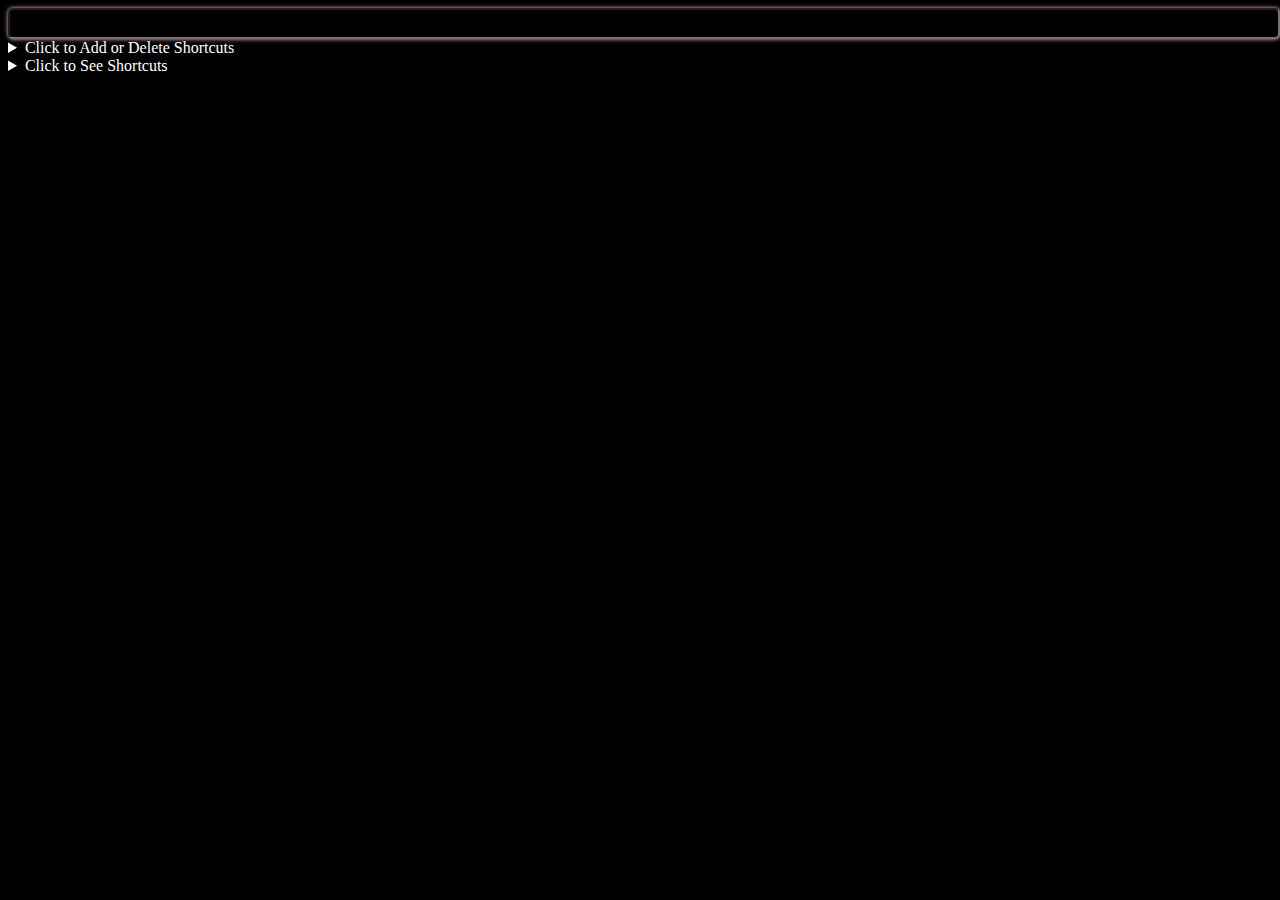
<file: index.html>
<!DOCTYPE html>
<html>
<head>
    <title>My Website</title>
    <link rel="stylesheet" href="styles.css">
</head>
<body>
    <!-- Your existing HTML code here -->
    <!-- <h1>Welcome to My Website</h1> -->
    <!--Search Bar-->
    <input id="search" autofocus autocomplete="off">
    <!--Add Shortcuts-->
    <details>
        <summary> Click to Add or Delete Shortcuts </summary>
        <div>
            <label for="shortcut">Shortcut:</label>
            <input type="text" id="shortcut" name="shortcut" autocomplete="off">
        </div>
        <div>
            <label for="website">Website:</label>
            <input type="text" id="website" name="website" autocomplete="off">
        </div>
        <div>
            <button id="addButton" type="submit">Add Shortcut</button>
        </div>
        <!--Delete Shortcut-->
        Delete:
        <select id="selectDelete">
            <option value="shortcut">Shortcut to Delete</option>
        </select>
        <br>
        <button id="deleteButton" type="submit">Confirm Deletion</button>
    </details>
    
    <!--See Shortcuts-->
    <details>
        <summary> Click to See Shortcuts </summary>
        <div>
            <table id="shortcutsTable">
                <tr>
                    <th>Shortcut</th>
                    <th>Website</th>
                </tr>
                <tr>
            </table>
        </div>
   
    <!-- Rounded switch -->
    <!-- <label class="switch">
        <input type="checkbox">
        <span class="slider round"></span>
    </label> -->
    <div id="marble"></div>
    <script src="script.js"></script>
</body>
</html>
</file>
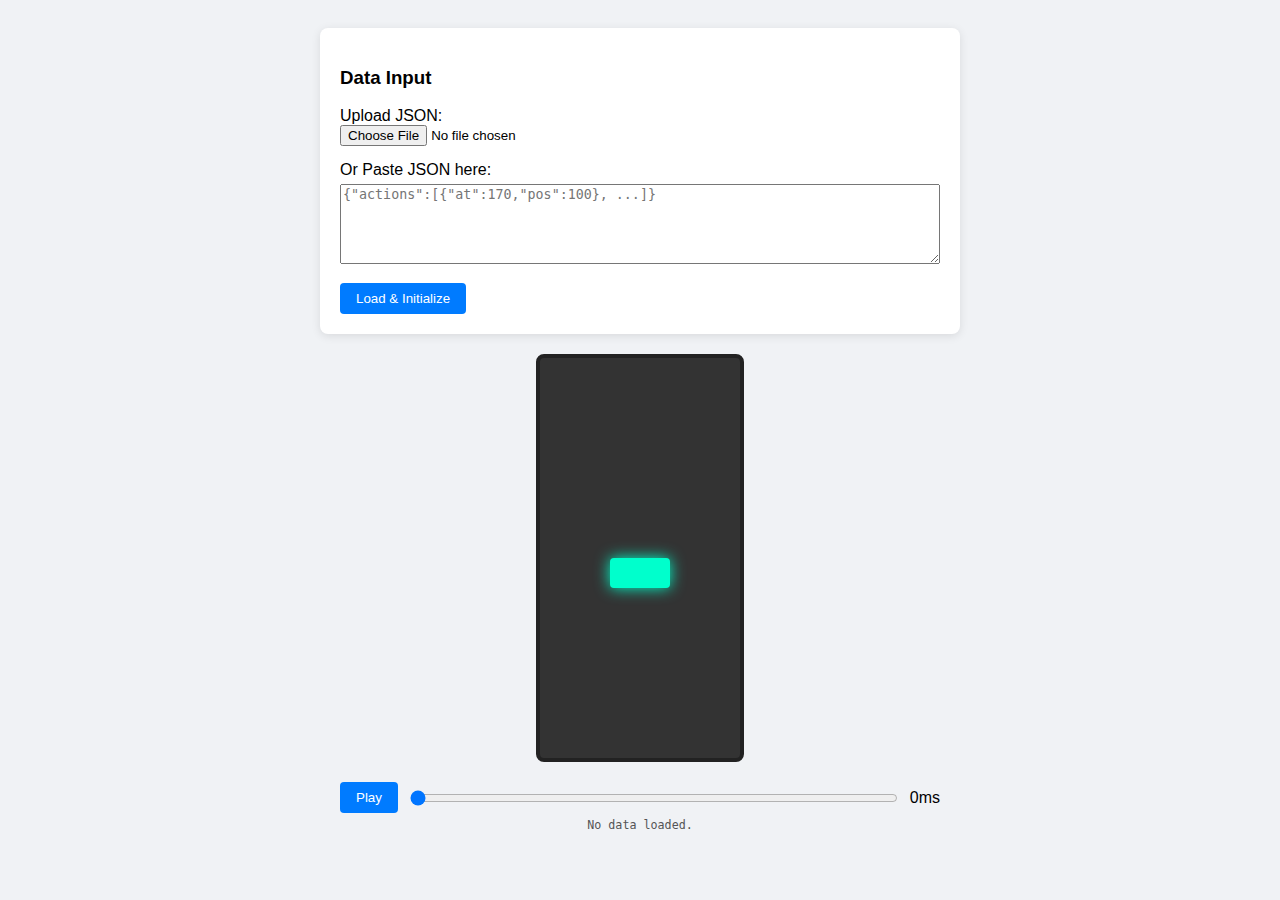
<file: ai.html>
<!DOCTYPE html>
<html lang="en">
<head>
    <meta charset="UTF-8">
    <meta name="viewport" content="width=device-width, initial-scale=1.0">
    <title>JSON Position Visualizer</title>
    <style>
        body { font-family: sans-serif; background: #f0f2f5; display: flex; flex-direction: column; align-items: center; padding: 20px; }
        #controls { background: white; padding: 20px; border-radius: 8px; box-shadow: 0 2px 10px rgba(0,0,0,0.1); margin-bottom: 20px; width: 100%; max-width: 600px; }
        #visualizer-area { position: relative; width: 200px; height: 400px; background: #333; border-radius: 8px; overflow: hidden; border: 4px solid #222; }
        #object { position: absolute; width: 60px; height: 30px; background: #00ffcc; left: 70px; border-radius: 4px; transition: top 0.1s linear; box-shadow: 0 0 15px #00ffcc; }
        .input-group { margin-bottom: 15px; }
        textarea { width: 100%; height: 80px; margin-top: 5px; box-sizing: border-box; }
        .timeline-container { width: 100%; max-width: 600px; margin-top: 20px; display: flex; align-items: center; gap: 10px; }
        input[type="range"] { flex-grow: 1; cursor: pointer; }
        .stats { font-family: monospace; font-size: 0.9em; color: #555; margin-top: 5px; }
        button { cursor: pointer; padding: 8px 16px; background: #007bff; color: white; border: none; border-radius: 4px; }
        button:hover { background: #0056b3; }
    </style>
</head>
<body>

<div id="controls">
    <h3>Data Input</h3>
    <div class="input-group">
        <label>Upload JSON:</label><br>
        <input type="file" id="fileInput" accept=".json">
    </div>
    <div class="input-group">
        <label>Or Paste JSON here:</label>
        <textarea id="textInput" placeholder='{"actions":[{"at":170,"pos":100}, ...]}'></textarea>
    </div>
    <button onclick="loadData()">Load & Initialize</button>
</div>

<div id="visualizer-area">
    <div id="object" style="top: 50%;"></div>
</div>

<div class="timeline-container">
    <button id="playBtn">Play</button>
    <input type="range" id="timeline" value="0" min="0" step="1">
    <span id="timeDisplay">0ms</span>
</div>
<div class="stats" id="statsDisplay">No data loaded.</div>

<script>
    let data = [];
    let isPlaying = false;
    let currentTime = 0;
    let maxTime = 0;
    let animationFrame;

    const obj = document.getElementById('object');
    const timeline = document.getElementById('timeline');
    const timeDisplay = document.getElementById('timeDisplay');
    const statsDisplay = document.getElementById('statsDisplay');
    const playBtn = document.getElementById('playBtn');

    function loadData() {
        const text = document.getElementById('textInput').value;
        try {
            const parsed = JSON.parse(text);
            data = parsed.actions.sort((a, b) => a.at - b.at);
            maxTime = data[data.length - 1].at;
            timeline.max = maxTime;
            currentTime = 0;
            updateVisuals();
            statsDisplay.innerText = `Loaded ${data.length} actions. Duration: ${maxTime}ms`;
        } catch (e) {
            alert("Invalid JSON format. Please ensure it follows the structure: {\"actions\": [...]}");
        }
    }

    // Handle File Upload
    document.getElementById('fileInput').addEventListener('change', function(e) {
        const file = e.target.files[0];
        const reader = new FileReader();
        reader.onload = function(event) {
            document.getElementById('textInput').value = event.target.result;
            loadData();
        };
        reader.readAsText(file);
    });

    // Handle Timeline Scrubbing
    timeline.addEventListener('input', () => {
        currentTime = parseInt(timeline.value);
        updateVisuals();
        if (isPlaying) pause();
    });

    function updateVisuals() {
        if (data.length === 0) return;

        // Find the points to interpolate between
        let nextIdx = data.findIndex(d => d.at >= currentTime);
        let pos = 0;

        if (nextIdx === 0) {
            pos = data[0].pos;
        } else if (nextIdx === -1) {
            pos = data[data.length - 1].pos;
        } else {
            const prev = data[nextIdx - 1];
            const next = data[nextIdx];
            // Linear Interpolation
            const ratio = (currentTime - prev.at) / (next.at - prev.at);
            pos = prev.pos + (next.pos - prev.pos) * ratio;
        }

        // Map position (assuming 0-100 scale) to pixel height (invert for vertical)
        // 0 is bottom (370px), 100 is top (0px)
        const topPx = 370 - (pos / 100 * 370);
        obj.style.top = `${topPx}px`;
        // timeDisplay.innerText = `${currentTime}ms`;
        timeDisplay.innerText = `${Math.floor(currentTime/1000/60)}m${(Math.floor(currentTime/1000))%60}s`;
        timeline.value = currentTime;
    }

    function animate() {
        if (!isPlaying) return;
        currentTime += 16; // Approx 60fps
        if (currentTime >= maxTime) {
            currentTime = maxTime;
            pause();
        }
        updateVisuals();
        animationFrame = requestAnimationFrame(animate);
    }

    function pause() {
        isPlaying = false;
        playBtn.innerText = "Play";
        cancelAnimationFrame(animationFrame);
    }

    playBtn.addEventListener('click', () => {
        if (isPlaying) {
            pause();
        } else {
            if (currentTime >= maxTime) currentTime = 0;
            isPlaying = true;
            playBtn.innerText = "Pause";
            animate();
        }
    });
</script>
</body>
</html>
</file>
<file: styles.css>
body {
    background-color: black;
    color: white;
}

/* #search {
    position: fixed;
    bottom: 0;
    width: 100%;
} */

@media screen and (max-width: 600px) {
    #search {
        position: fixed;
        bottom: 0;
        width: 100%;
    }
}

#search {
    outline: none;
    /* --main-width: 90%; */
    --main-height: 25px;
    /* width: var(--main-width); */
    width: 100%;
    height: var(--main-height);
    border-radius: 5px;
    background-color: black;
    color: white;
    box-shadow: 0px 0px 4px white;
}

#search:hover,
#search:focus {
    box-shadow: 0px 0px 4px pink;
}


/* The switch - the box around the slider */
.switch {
    position: relative;
    display: inline-block;
    width: 60px;
    height: 34px;
}

/* Hide default HTML checkbox */
.switch input {
opacity: 0;
width: 0;
height: 0;
}

/* The slider */
.slider {
position: absolute;
cursor: pointer;
top: 0;
left: 0;
right: 0;
bottom: 0;
background-color: #ccc;
-webkit-transition: .4s;
transition: .4s;
}

.slider:before {
position: absolute;
content: "";
height: 26px;
width: 26px;
left: 4px;
bottom: 4px;
background-color: white;
-webkit-transition: .4s;
transition: .4s;
}

input:checked + .slider {
background-color: #2196F3;
}

input:focus + .slider {
box-shadow: 0 0 1px #2196F3;
}

input:checked + .slider:before {
-webkit-transform: translateX(26px);
-ms-transform: translateX(26px);
transform: translateX(26px);
}

/* Rounded sliders */
.slider.round {
border-radius: 34px;
}

.slider.round:before {
border-radius: 50%;
}
</file>
